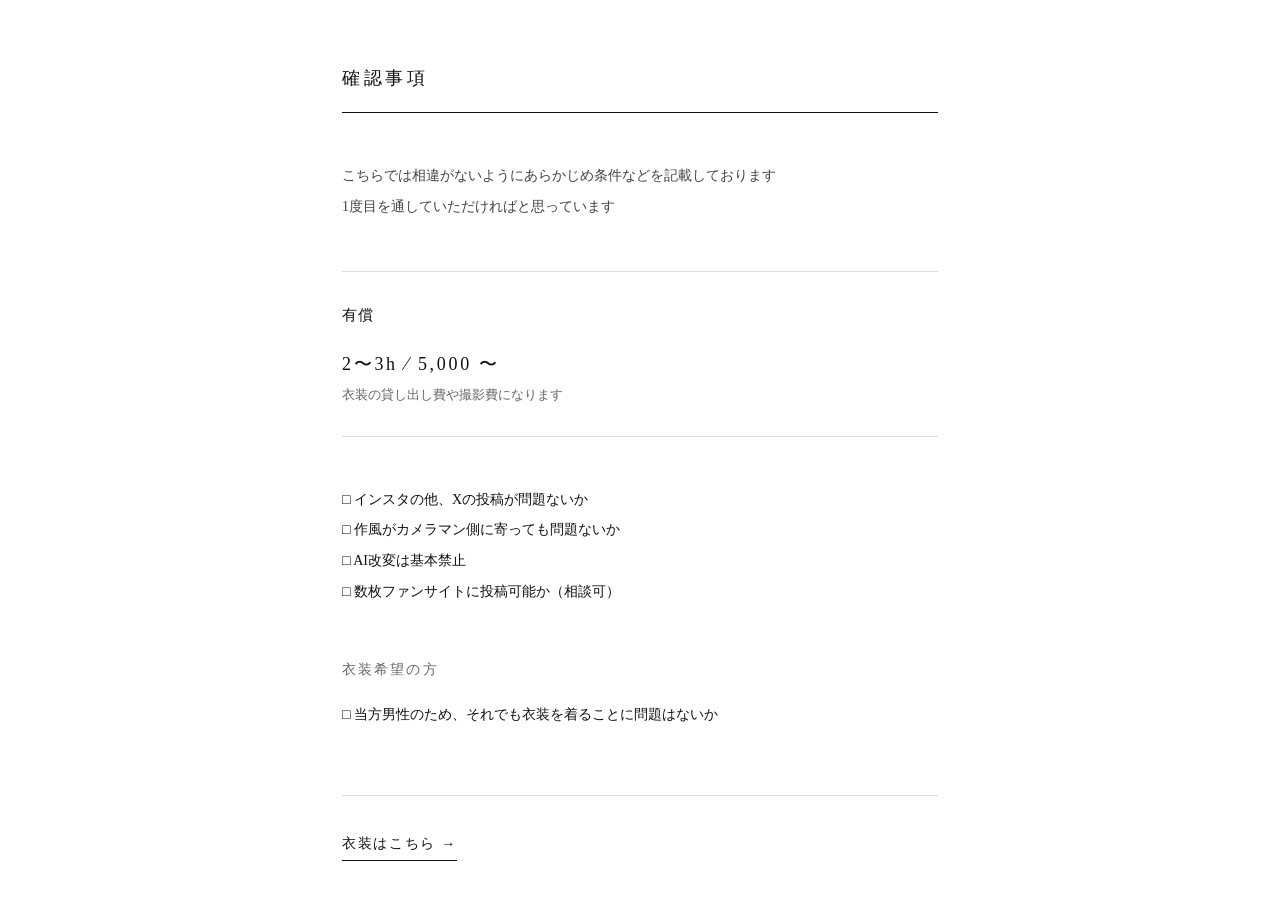
<file: index.html>
<!DOCTYPE html>
<html lang="ja">
<head>
  <meta charset="UTF-8">
  <meta name="viewport" content="width=device-width, initial-scale=1.0">
  <title>確認事項</title>
  <link rel="stylesheet" href="style.css">
</head>
<body>
  <div class="container">
    <h1>確認事項</h1>

    <p class="intro">
      こちらでは相違がないようにあらかじめ条件などを記載しております<br>
      1度目を通していただければと思っています
    </p>

    <div class="section notice">
      <p class="notice-main">有償</p>
      <p class="price">2〜3h &frasl; 5,000 〜</p>
      <p class="notice-sub">衣装の貸し出し費や撮影費になります</p>
    </div>

    <div class="section">
      <ul class="checklist">
        <li>インスタの他、Xの投稿が問題ないか</li>
<li>作風がカメラマン側に寄っても問題ないか</li>
        <li>AI改変は基本禁止</li>
        <li>数枚ファンサイトに投稿可能か（相談可）</li>
      </ul>
    </div>

    <div class="section">
      <p class="section-title">衣装希望の方</p>
      <ul class="checklist">
        <li>当方男性のため、それでも衣装を着ることに問題はないか</li>
      </ul>
    </div>

    <div class="costume-link-wrap">
      <a href="衣装.html" class="costume-link">衣装はこちら &rarr;</a>
    </div>
  </div>
</body>
</html>
</file>
<file: style.css>
* {
  margin: 0;
  padding: 0;
  box-sizing: border-box;
}

body {
  font-family: "游明朝", "Yu Mincho", "ヒラギノ明朝 ProN W3", "Hiragino Mincho ProN", "HGS明朝E", serif;
  background-color: #fff;
  color: #111;
  line-height: 2;
  font-size: 15px;
  min-height: 100vh;
  display: flex;
  align-items: center;
}

.container {
  max-width: 660px;
  width: 100%;
  margin: 0 auto;
  padding: 60px 32px;
}

h1 {
  font-size: 18px;
  font-weight: normal;
  letter-spacing: 0.2em;
  margin-bottom: 48px;
  padding-bottom: 16px;
  border-bottom: 1px solid #111;
}

.intro {
  font-size: 14px;
  color: #444;
  margin-bottom: 48px;
  line-height: 2.2;
}

.section {
  margin-bottom: 48px;
}

.section-title {
  font-size: 14px;
  font-weight: normal;
  letter-spacing: 0.15em;
  margin-bottom: 16px;
  color: #666;
}

.checklist {
  list-style: none;
  padding: 0;
}

.checklist li {
  font-size: 14px;
  line-height: 2.2;
  padding-left: 1.6em;
  text-indent: -1.6em;
  color: #111;
}

.checklist li::before {
  content: "□ ";
}

.notice {
  border-top: 1px solid #ddd;
  border-bottom: 1px solid #ddd;
  padding: 28px 0;
}

.notice-main {
  font-size: 15px;
  letter-spacing: 0.08em;
  margin-bottom: 10px;
}

.notice-sub {
  font-size: 13px;
  color: #666;
  line-height: 2;
}

.price {
  margin-top: 16px;
  font-size: 18px;
  letter-spacing: 0.15em;
}

.costume-link-wrap {
  margin-top: 64px;
  padding-top: 32px;
  border-top: 1px solid #ddd;
}

.costume-link {
  display: inline-block;
  font-size: 14px;
  color: #111;
  text-decoration: none;
  letter-spacing: 0.12em;
  border-bottom: 1px solid #111;
  padding-bottom: 2px;
  transition: opacity 0.2s;
}

.costume-link:hover {
  opacity: 0.5;
}

/* 衣装ページ */
.back-link {
  display: inline-block;
  font-size: 13px;
  color: #666;
  text-decoration: none;
  letter-spacing: 0.1em;
  margin-bottom: 48px;
  transition: opacity 0.2s;
}

.back-link:hover {
  opacity: 0.5;
}

.costume-item {
  margin-bottom: 80px;
  padding-bottom: 64px;
  border-bottom: 1px solid #e0e0e0;
}

.costume-item:last-child {
  border-bottom: none;
}

.costume-number {
  font-size: 13px;
  letter-spacing: 0.2em;
  color: #888;
  margin-bottom: 24px;
}

.costume-images {
  display: flex;
  gap: 12px;
  margin-bottom: 28px;
  flex-wrap: wrap;
}

.costume-images img {
  width: calc(50% - 6px);
  height: auto;
  display: block;
  object-fit: cover;
  max-height: 480px;
}

.costume-images.single img {
  width: 100%;
  max-height: 520px;
  object-fit: cover;
}

.size-table {
  font-size: 13px;
  color: #444;
  margin-bottom: 16px;
  line-height: 2;
}

.size-label {
  display: block;
  font-size: 12px;
  color: #888;
  letter-spacing: 0.1em;
  margin-bottom: 4px;
}

.size-value {
  display: block;
  font-size: 13px;
  color: #111;
  letter-spacing: 0.05em;
}

.costume-desc {
  font-size: 13px;
  color: #444;
  line-height: 2;
  margin-top: 16px;
}

.costume-desc .note {
  color: #888;
  font-size: 12px;
}
</file>
